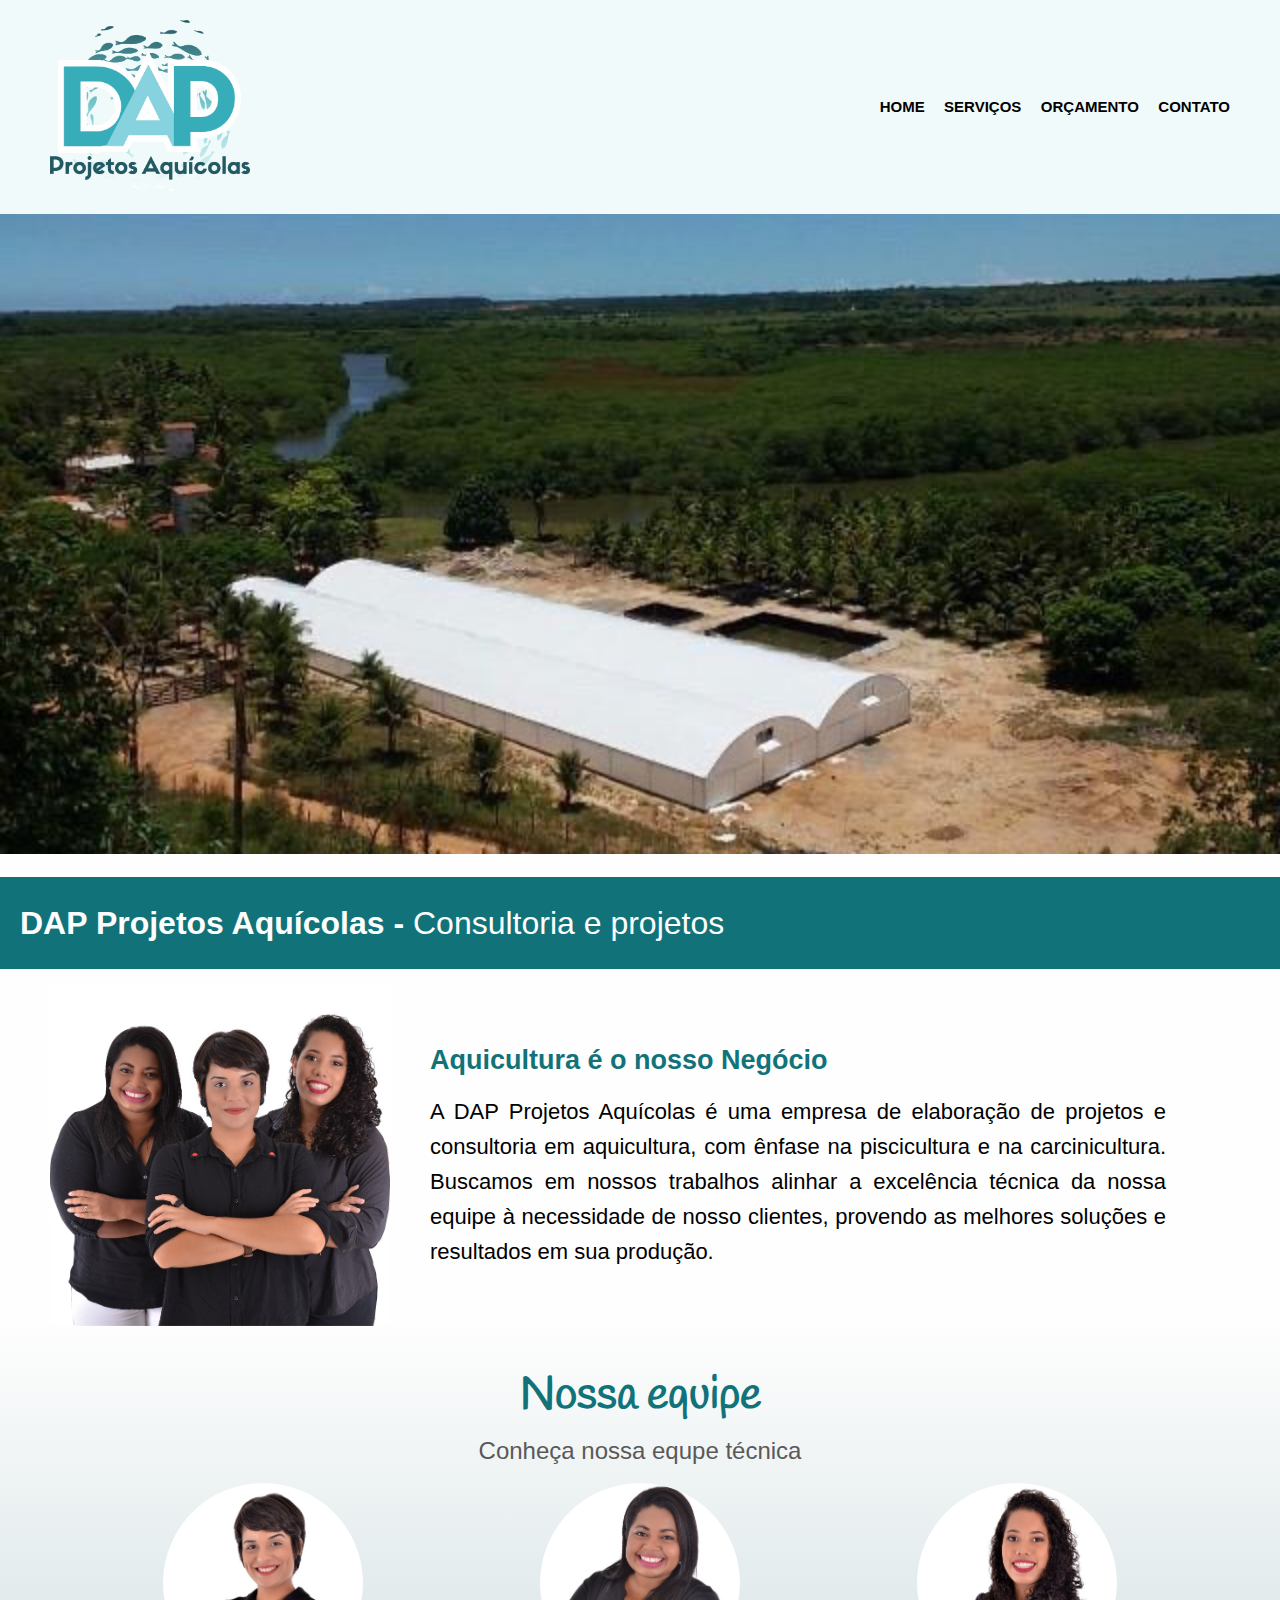
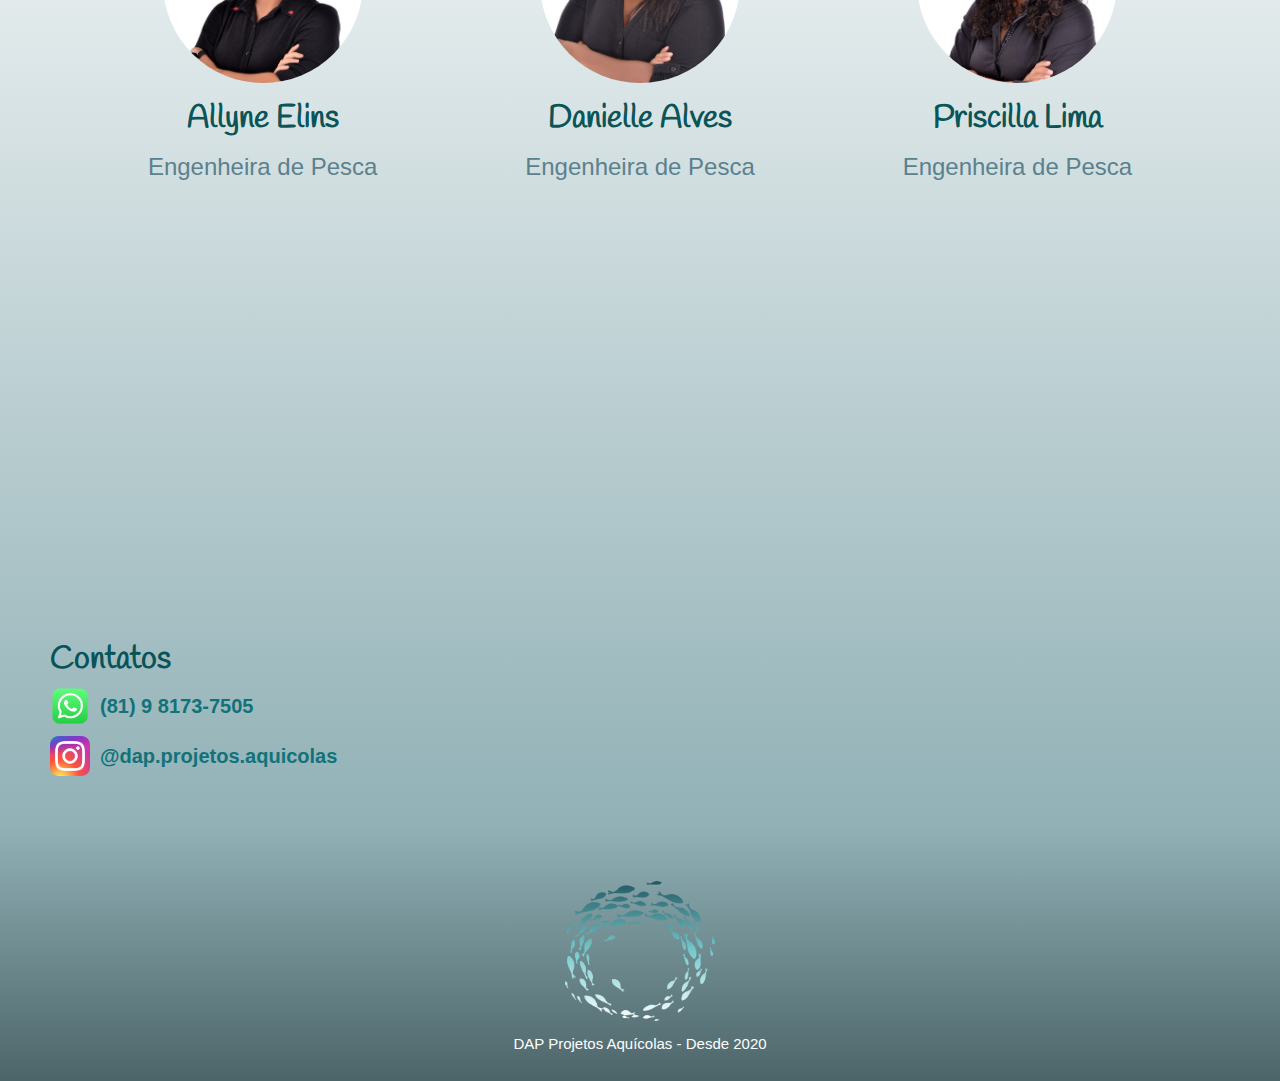
<file: index.html>
<!DOCTYPE html>
<html lang="pt-br">
  <head>
    <meta charset="UTF-8" />
    <meta name="viewport" content="width=device-width" />

    <link rel="stylesheet" href="./reset.css" />
    <link rel="stylesheet" href="style.css" />
    <link rel="stylesheet" href="styleR.css" />
    <link rel="preconnect" href="https://fonts.googleapis.com" />
    <link rel="preconnect" href="https://fonts.gstatic.com" crossorigin />
    <link
      href="https://fonts.googleapis.com/css2?family=Raleway:wght@300;400;600&display=swap"
      rel="stylesheet"
    />

    <link rel="preconnect" href="https://fonts.googleapis.com" />
    <link rel="preconnect" href="https://fonts.gstatic.com" crossorigin />
    <link
      href="https://fonts.googleapis.com/css2?family=Handlee&display=swap"
      rel="stylesheet"
    />

    <script src="index.js" defer></script>
    <title>HOME - DAP Progetos Aquícolas</title>
  </head>

  <body>
    <header>
      <div class="pags">
        <h1>
          <img class="logo" src="././assets/logo.png" />
        </h1>
      </div>
        <nav>
          <ul>
            <il class="items"><a href="./index.html">Home</a></il>
            <il class="items"><a href="./services.html">Serviços</a></il>
            <il class="items"><a href="./orcamento.html">Orçamento</a></il>
            <il class="items"><a href="#contatos">Contato</a></il>
          </ul>
        </nav>

        <div class="menu-mobile">
          <button class="button-mobile-open"></button>
        </div>
        <div class="nav-mobile ">
          <button class="button-mobile-close"></button>
          <a class="menu-mobile__items menu-mobile__items--home" href="./index.html">Home</a>
          <a class="menu-mobile__items menu-mobile__items--services" href="./services.html">Serviços</a>
          <a class="menu-mobile__items menu-mobile__items--budget" href="./orcamento.html">Orçamento</a>
          <a class="menu-mobile__items menu-mobile__items--contact" href="#contatos">Contato</a>
        </div>

    </header>

    <main class="home-container">
      <img class="banner" src="./assets/banner.png" />
      <h2 class="missao">
        <strong>DAP Projetos Aquícolas -</strong> <span>Consultoria e projetos</span>
      </h2>

      <div class="dap-content">
        <img
          src="./assets/equipe.png"
          alt="Equipe da DAP Projetos Aquícolas"
          class="equipe-img"
        />
        <div class="dap-content-text">
          <h3 class="subtitle">Aquicultura é o nosso Negócio</h3>
          <p class="text">
            A DAP Projetos Aquícolas é uma empresa de elaboração de projetos e
            consultoria em aquicultura, com ênfase na piscicultura e na
            carcinicultura. Buscamos em nossos trabalhos alinhar a excelência
            técnica da nossa equipe à necessidade de nosso clientes, provendo as
            melhores soluções e resultados em sua produção.
          </p>
        </div>
      </div>

      <section class="quem-somos">
        <h3 class="quem-somos__titulo">Nossa equipe</h3>
        <p class="quem-somos__descricao">Conheça nossa equpe técnica</p>
        <div class="pessoas">
          <div class="pessoa">
            <div class="pessoa__imagem pessoa__imagem--allyne"></div>
            <span class="pessoa__nome">Allyne Elins</span>
            <span class="pessoa__funcao">Engenheira de Pesca</span>
          </div>
          <div class="pessoa">
            <div class="pessoa__imagem pessoa__imagem--danielle"></div>
            <span class="pessoa__nome">Danielle Alves</span>
            <span class="pessoa__funcao">Engenheira de Pesca</span>
          </div>
          <div class="pessoa">
            <div class="pessoa__imagem pessoa__imagem--priscilla"></div>
            <span class="pessoa__nome">Priscilla Lima</span>
            <span class="pessoa__funcao">Engenheira de Pesca</span>
          </div>
        </div>
      </section>

      <div class="video-info">
        <iframe
        class="video"
          width="560"
          height="315"
          src="https://www.youtube.com/embed/-nVqIs0ZFK4"
          title="YouTube video player"
          frameborder="0"
          allow="accelerometer; autoplay; clipboard-write; encrypted-media; gyroscope; picture-in-picture"
          allowfullscreen
        ></iframe>
      </div>

      <div class="contact" id="contatos">
        <strong class="title-contact">Contatos</strong>
        <div class="links-contact">
          <a class="link-contact" href="https://wa.me/558181737505"
            ><img src="./assets/logo-whatsapp.png" alt="Logode whatsapp" /> (81)
            9 8173-7505</a
          >
          <a class="link-contact" href="https://www.instagram.com/dap.projetos.aquicolas/"
            ><img src="./assets/instagram-logo.png" alt="Logo de instagram" />
            @dap.projetos.aquicolas
          </a>
        </div>
      </div>
    </main>
    <footer class="footnote">
      <img class="footnote-img" src="./assets/logo-peixes.png" />
      <p class="footnote-text">DAP Projetos Aquícolas - Desde 2020</p>
    </footer>
  </body>
</html>
</file>
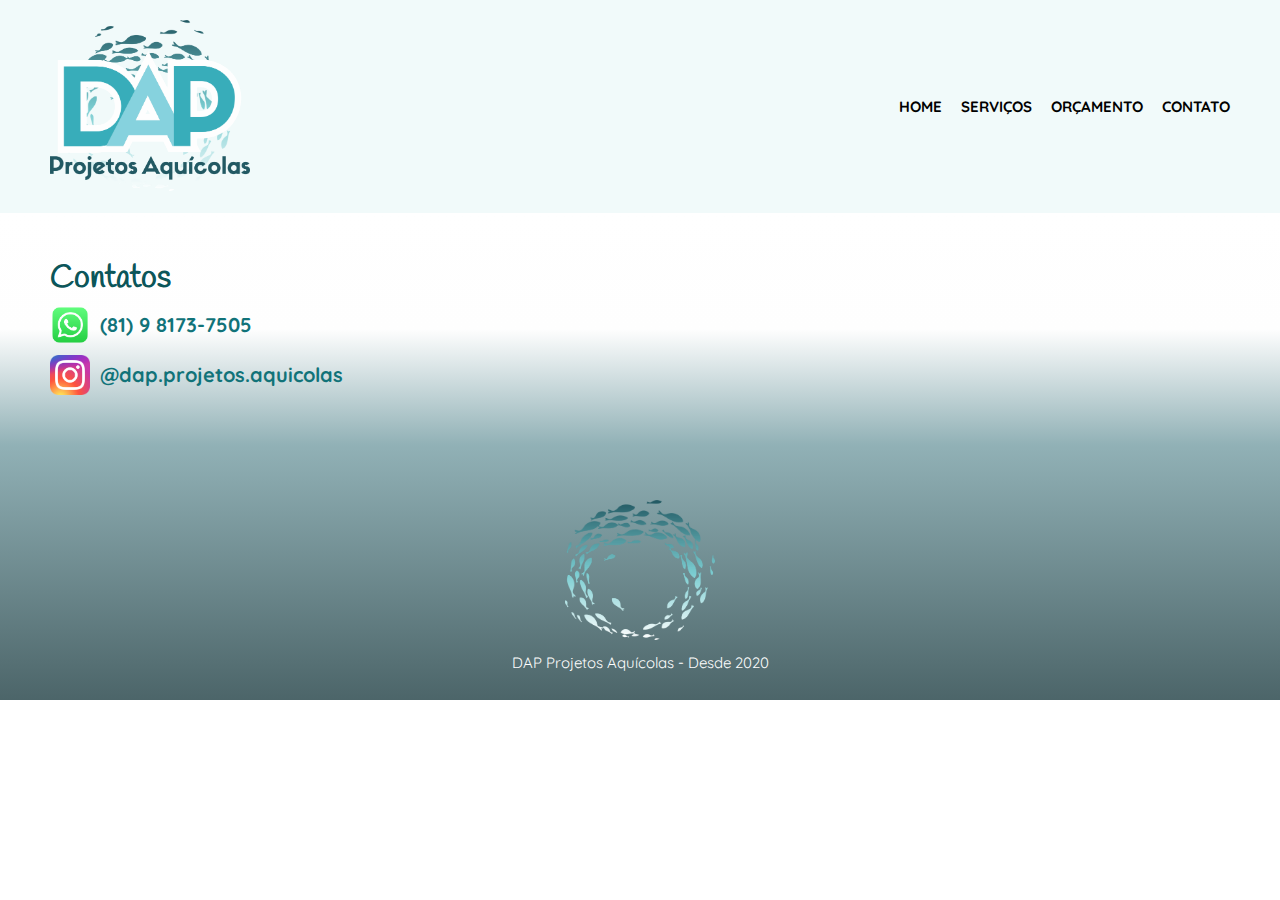
<file: orcamento-solicitado.html>
<!DOCTYPE html>
<html lang="pt-br">
  <head>
    <meta charset="UTF-8" />
    <meta name="viewport" content="width=device-width" />

    <link rel="stylesheet" href="./reset.css" />
    <link rel="stylesheet" href="style.css" />
    <link rel="stylesheet" href="styleR.css" />

    <link rel="preconnect" href="https://fonts.googleapis.com" />
    <link rel="preconnect" href="https://fonts.gstatic.com" crossorigin />
    <link
      href="https://fonts.googleapis.com/css2?family=Handlee&display=swap"
      rel="stylesheet"
    />

    <link rel="preconnect" href="https://fonts.googleapis.com">
  <link rel="preconnect" href="https://fonts.gstatic.com" crossorigin>
  <link href="https://fonts.googleapis.com/css2?family=Quicksand:wght@400;700&display=swap" rel="stylesheet">

  <script src="index.js" defer></script>
    <title>Orçamento - DAP Progetos Aquícolas</title>
  </head>

  <body>
    <header>
      <div class="pags">
        <h1>
          <img class="logo" src="././assets/logo.png" />
        </h1>
      </div>

        <nav>
          <ul>
            <il><a href="./index.html">Home</a></il>
            <il><a href="./services.html">Serviços</a></il>
            <il><a href="./orcamento.html">Orçamento</a></il>
            <il><a href="#contatos">Contato</a></il>
          </ul>
        </nav>
        <div class="menu-mobile">
          <button class="button-mobile-open"></button>
        </div>
        <div class="nav-mobile ">
          <button class="button-mobile-close"></button>
          <a class="menu-mobile__items menu-mobile__items--home" href="./index.html">Home</a>
          <a class="menu-mobile__items menu-mobile__items--services" href="./services.html">Serviços</a>
          <a class="menu-mobile__items menu-mobile__items--budget" href="./orcamento.html">Orçamento</a>
          <a class="menu-mobile__items menu-mobile__items--contact" href="#contatos">Contato</a>
        </div>
    </header>
    <main class="budget-container">
      
      </form>


    <div class="contact" id="contatos">
      <strong class="title-contact">Contatos</strong>
      <div class="links-contact">
        <a class="link-contact" href="https://wa.me/558181737505"
          ><img src="./assets/logo-whatsapp.png" alt="Logode whatsapp" /> (81)
          9 8173-7505</a
        >
        <a class="link-contact" href="https://www.instagram.com/dap.projetos.aquicolas/"
          ><img src="./assets/instagram-logo.png" alt="Logo de instagram" />
          @dap.projetos.aquicolas
        </a>
      </div>
    </div>
    </main>
    <footer class="footnote">
      <img class="footnote-img" src="./assets/logo-peixes.png" />
      <p class="footnote-text">DAP Projetos Aquícolas - Desde 2020</p>
    </footer>
  </body>
</html>
</file>
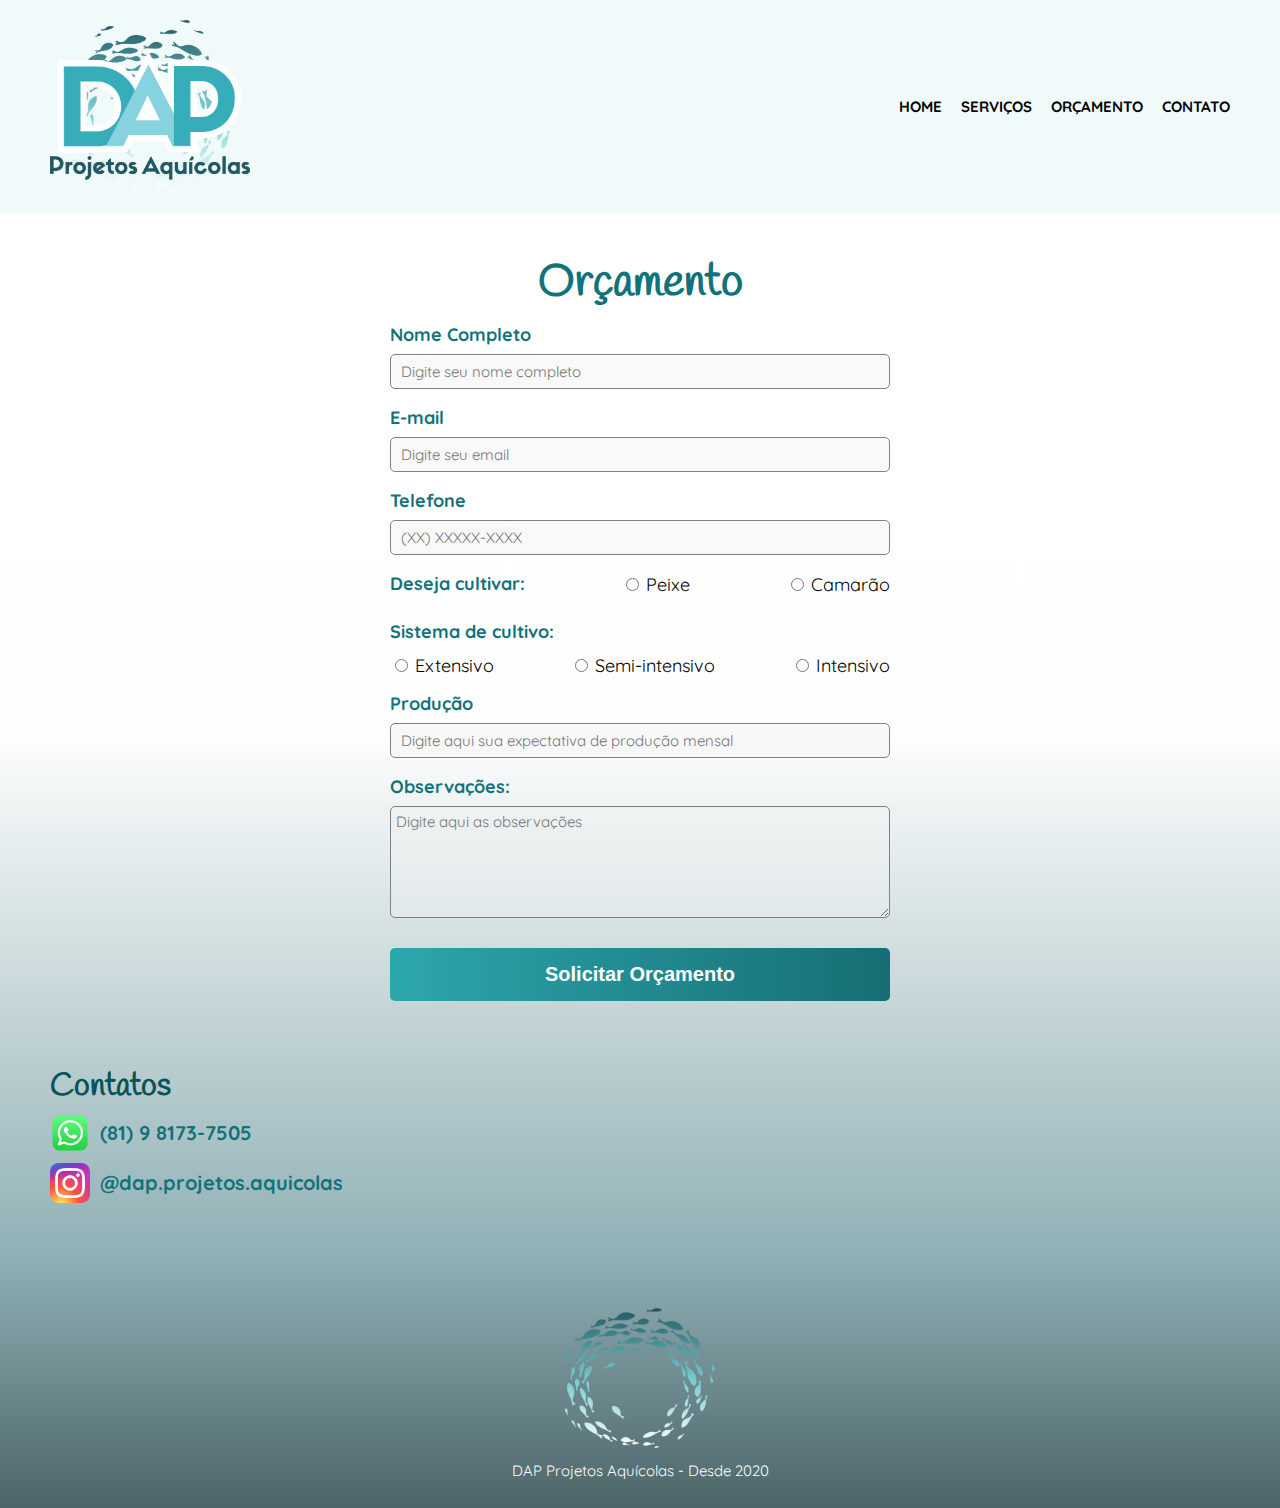
<file: orcamento.html>
<!DOCTYPE html>
<html lang="pt-br">
  <head>
    <meta charset="UTF-8" />
    <meta name="viewport" content="width=device-width" />

    <link rel="stylesheet" href="./reset.css" />
    <link rel="stylesheet" href="style.css" />
    <link rel="stylesheet" href="styleR.css" />

    <link rel="preconnect" href="https://fonts.googleapis.com" />
    <link rel="preconnect" href="https://fonts.gstatic.com" crossorigin />
    <link
      href="https://fonts.googleapis.com/css2?family=Handlee&display=swap"
      rel="stylesheet"
    />

    <link rel="preconnect" href="https://fonts.googleapis.com">
  <link rel="preconnect" href="https://fonts.gstatic.com" crossorigin>
  <link href="https://fonts.googleapis.com/css2?family=Quicksand:wght@400;700&display=swap" rel="stylesheet">

  <script src="index.js" defer></script>
    <title>Orçamento - DAP Progetos Aquícolas</title>
  </head>

  <body>
    <header>
      <div class="pags">
        <h1>
          <img class="logo" src="././assets/logo.png" />
        </h1>
      </div>

        <nav>
          <ul>
            <il><a href="./index.html">Home</a></il>
            <il><a href="./services.html">Serviços</a></il>
            <il><a href="./orcamento.html">Orçamento</a></il>
            <il><a href="#contatos">Contato</a></il>
          </ul>
        </nav>

        <div class="menu-mobile">
          <button class="button-mobile-open"></button>
        </div>
        <div class="nav-mobile ">
          <button class="button-mobile-close"></button>
          <a class="menu-mobile__items menu-mobile__items--home" href="./index.html">Home</a>
          <a class="menu-mobile__items menu-mobile__items--services" href="./services.html">Serviços</a>
          <a class="menu-mobile__items menu-mobile__items--budget" href="./orcamento.html">Orçamento</a>
          <a class="menu-mobile__items menu-mobile__items--contact" href="#contatos">Contato</a>
        </div>
    </header>
    <main class="budget-container">
      <h2 class="budget-title">Orçamento</h2>
      <form class="budget-box">
        <label class="label-field label-field-title" for="name-field">Nome Completo</label>
        <input  required
          class="input-field"
          id="name-fielde"
          type="text"
          placeholder="Digite seu nome completo"
          name="nome"
        />

        <label class="label-field label-field-title" for="email-field" >E-mail</label>
        <input required
          class="input-field"
          id="email-fielde"
          type="email"
          placeholder="Digite seu email"
          name="email"
        />

        <label class="label-field label-field-title" for="phone-field" pla>Telefone</label>
        <input required
          class="input-field"
          id="phone-fielde"
          type="tel"
          placeholder="(XX) XXXXX-XXXX"
          name="telefone"
        />

        <div class="animal">
          <label class="label-field label-field-title">Deseja cultivar:</label>
          <div>
            <input required
              class="radio-field"
              id="fish-fielde"
              type="radio"
              name="animal"
            />
            <label class="label-field" for="fish-field">Peixe</label>
          </div>
          <div>
            <input required
              class="radio-field"
              id="shrimp-fielde"
              type="radio"
              name="animal"
            />
            <label class="label-field" for="shrimp-field">Camarão</label>
          </div>
        </div>

        <div class="system-box" >
          <label class="label-field label-field-title "
            >Sistema de cultivo:</label
          >
          <div class="system">
            <div class="radio-system">
              <input required
                class="radio-field"
                id="extensive-fielde"
                type="radio"
                name="system"
              />
              <label class="label-field" for="extensive-field">Extensivo</label>
            </div>
            <div class="radio-system">
              <input required
                class="radio-field"
                id="semi-fielde"
                type="radio"
                name="system"
              />
              <label class="label-field" for="semi-field">Semi-intensivo</label>
            </div>
            <div class="radio-system">
              <input required
                class="radio-field"
                id="intensive-fielde"
                type="radio"
                name="system"
              />
              <label class="label-field" for="intensive-field">Intensivo</label>
            </div>
          </div>
        </div>

        <label class="label-field label-field-title" for="yield-field">Produção</label>
        <input required
          class="input-field"
          id="yield-fielde"
          type="text"
          placeholder="Digite aqui sua expectativa de produção mensal"
          name="producao"
        />

        <div class="msg-box">
          <label class="label-field label-field-title" for="text-field">Observações:</label>
          <textarea
            class="msg-field"
            id="text-fielde"
            placeholder="Digite aqui as observações"
            name="mensagem"
          ></textarea>
        </div>
      
        <button class="send"><a href="#">Solicitar Orçamento</a></button>
      </form>


    <div class="contact" id="contatos">
      <strong class="title-contact">Contatos</strong>
      <div class="links-contact">
        <a class="link-contact" href="https://wa.me/558181737505"
          ><img src="./assets/logo-whatsapp.png" alt="Logode whatsapp" /> (81)
          9 8173-7505</a
        >
        <a class="link-contact" href="https://www.instagram.com/dap.projetos.aquicolas/"
          ><img src="./assets/instagram-logo.png" alt="Logo de instagram" />
          @dap.projetos.aquicolas
        </a>
      </div>
    </div>
    </main>
    <footer class="footnote">
      <img class="footnote-img" src="./assets/logo-peixes.png" />
      <p class="footnote-text">DAP Projetos Aquícolas - Desde 2020</p>
    </footer>
  </body>
</html>
</file>
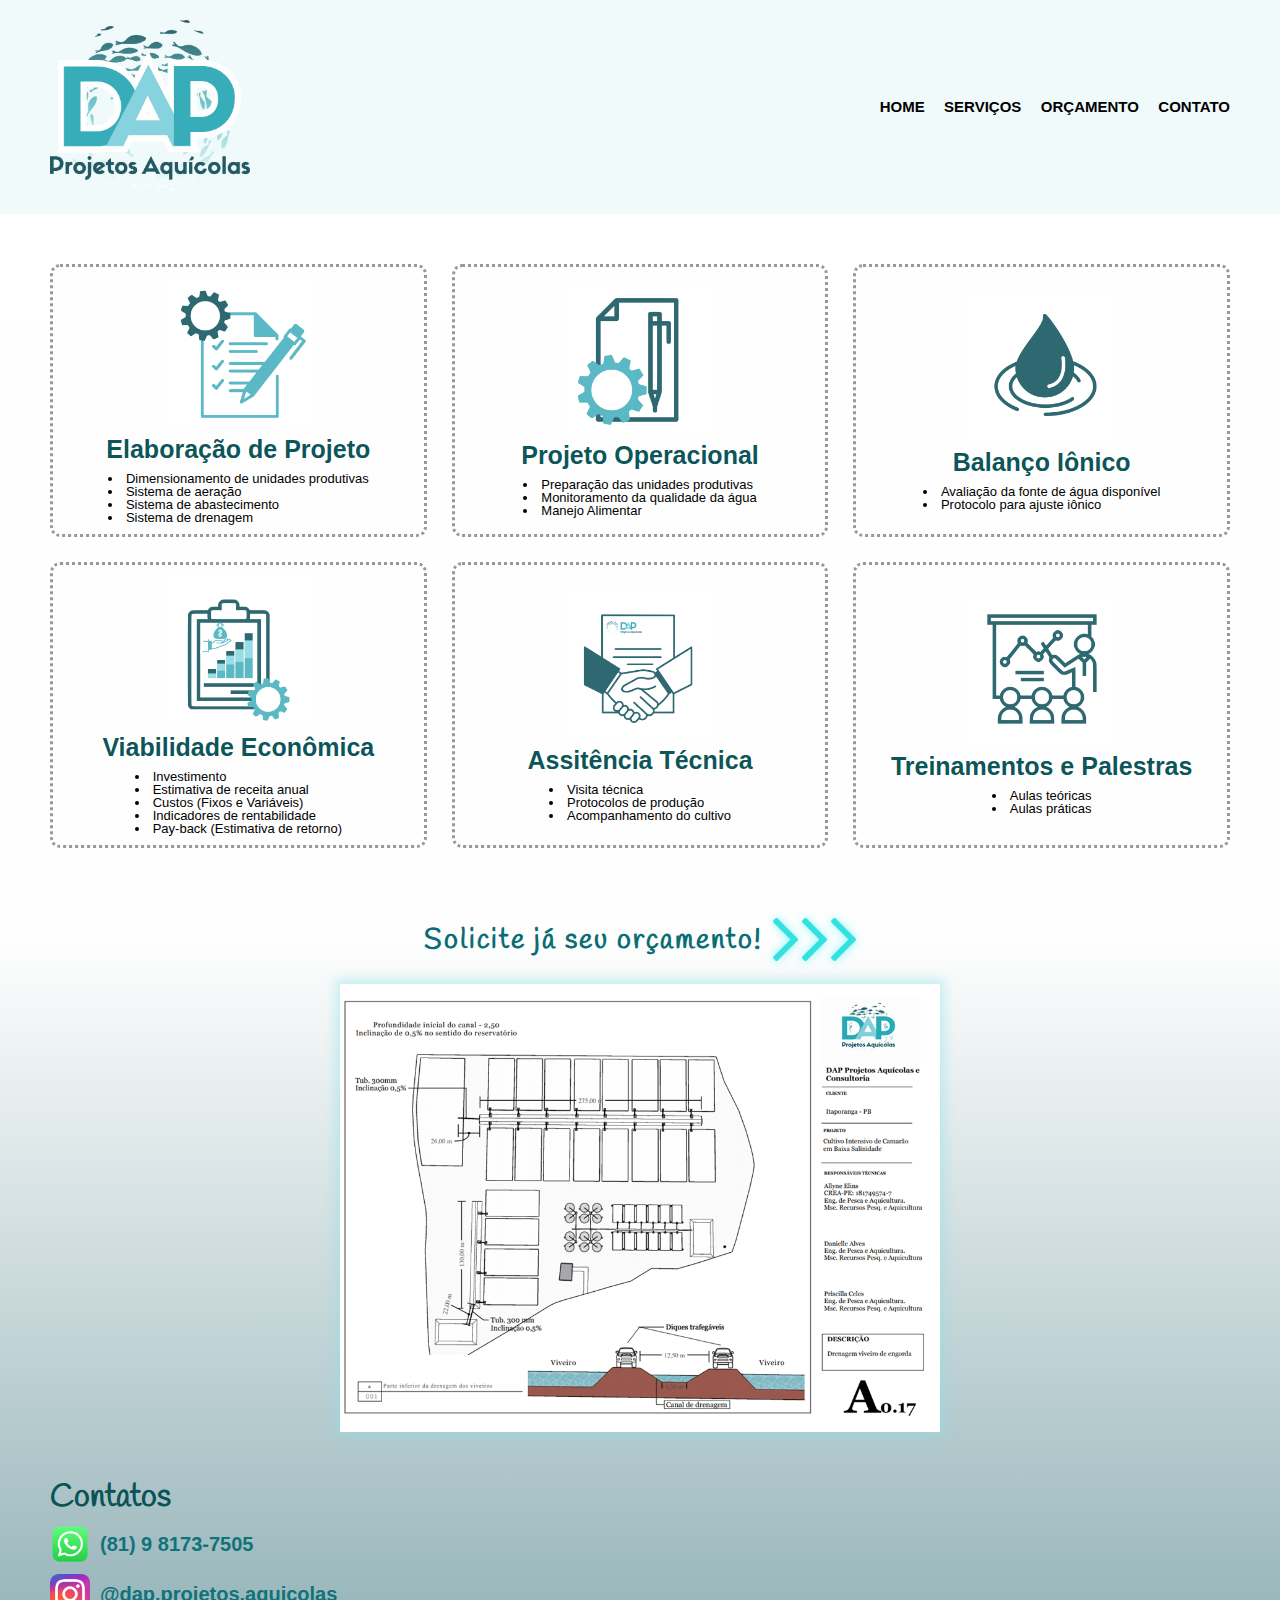
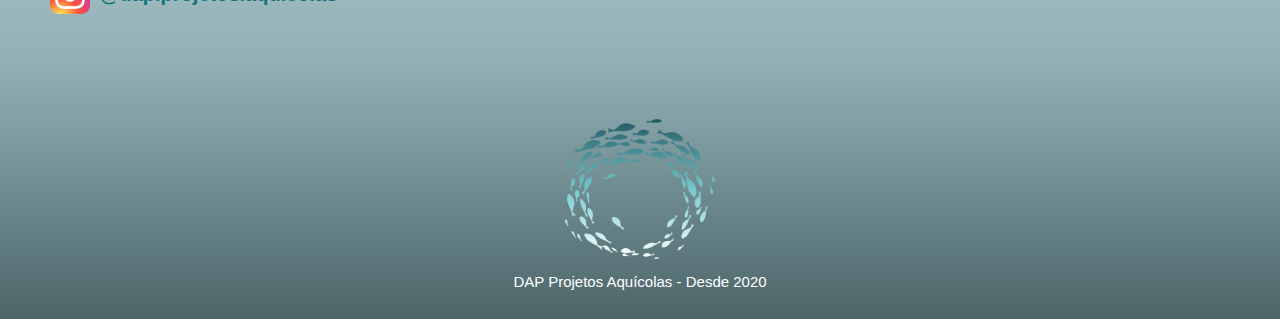
<file: services.html>
<!DOCTYPE html>
<html lang="pt-br">
    <head>
    <meta charset="UTF-8" />
    <meta name="viewport" content="width=device-width" />

    <link rel="stylesheet" href="./reset.css" />
    <link rel="stylesheet" href="style.css" />
    <link rel="stylesheet" href="styleR.css" />
    <link rel="preconnect" href="https://fonts.googleapis.com" />
    <link rel="preconnect" href="https://fonts.gstatic.com" crossorigin />
    <link
    ref="https://fonts.googleapis.com/css2?family=Raleway:wght@300;400;600&display=swap"
    rel="stylesheet"
    />

    <link rel="preconnect" href="https://fonts.googleapis.com">
    <link rel="preconnect" href="https://fonts.gstatic.com" crossorigin>
    <link href="https://fonts.googleapis.com/css2?family=Handlee&display=swap" rel="stylesheet">
    <script src="index.js" defer></script>
    <title>Serviços- DAP Progetos Aquícolas</title>
    </head>

    <body>
    <header>
    <div class="pags">
        <h1>
        <img class="logo" src="././assets/logo.png" />
        </h1>
    </div>

        <nav>
            <ul>
                <il><a href="./index.html">Home</a></il>
                <il><a href="./services.html">Serviços</a></il>
                <il><a href="./orcamento.html">Orçamento</a></il>
                <il><a href="#contatos">Contato</a></il>
            </ul>
        </nav>
        <div class="menu-mobile">
            <button class="button-mobile-open"></button>
        </div>
        <div class="nav-mobile ">
        <button class="button-mobile-close"></button>
        <a class="menu-mobile__items menu-mobile__items--home" href="./index.html">Home</a>
        <a class="menu-mobile__items menu-mobile__items--services" href="./services.html">Serviços</a>
        <a class="menu-mobile__items menu-mobile__items--budget" href="./orcamento.html">Orçamento</a>
        <a class="menu-mobile__items menu-mobile__items--contact" href="#contatos">Contato</a>
        </div>
    </header>

    <main class="services-container">
        <section class="services">
        <div class="service">    
            <img src="./assets/elaboracao.png" class="service-img">
            <p class="services-title">Elaboração de Projeto</p>
            <ol class="services-details">
                <li>Dimensionamento de unidades produtivas</li>
                <li>Sistema de aeração</li>
                <li>Sistema de abastecimento</li>
                <li>Sistema de drenagem</li>
            </ol>
        </div>    
        <div class="service">    
            <img src="./assets/projeto.png" class="service-img">
            <p class="services-title">Projeto Operacional</p>
            <ol class="services-details">
                <li>Preparação das unidades produtivas</li>
                <li>Monitoramento da qualidade da água</li>
                <li>Manejo Alimentar</li>
            </ol>
        </div>    
        <div class="service">    
            <img src="./assets/balanco.png" class="service-img">
            <p class="services-title">Balanço Iônico</p>
            <ol class="services-details">
                <li>Avaliação da fonte de água disponível</li>
                <li>Protocolo para ajuste iônico</li>
            </ol>
        </div>    
        <div class="service">    
            <img src="./assets/viabilidade.png" class="service-img">
            <p class="services-title">Viabilidade Econômica</p>
            <ol class="services-details">
                <li>Investimento</li>
                <li>Estimativa de receita anual</li>
                <li>Custos (Fixos e Variáveis)</li>
                <li>Indicadores de rentabilidade</li>
                <li>Pay-back (Estimativa de retorno)</li>
            </ol>
        </div>    
        <div class="service">    
            <img src="./assets/consultoria.png" class="service-img">
            <p class="services-title">Assitência Técnica</p>
            <ol class="services-details">
                <li>Visita técnica</li>
                <li>Protocolos de produção</li>
                <li>Acompanhamento do cultivo</li>
            </ol>
        </div>    
        <div class="service">    
            <img src="./assets/treinamento.png" class="service-img">
            <p class="services-title">Treinamentos e Palestras</p>
            <ol class="services-details">
                <li>Aulas teóricas</li>
                <li>Aulas práticas</li>
            </ol>
        </div>    
        </section>
        <section class="headline">
            <strong class="title-headline">Solicite já seu orçamento!</strong>
            <a class="orcamento-seta" href="./orcamento.html">
                <img class="animacao-seta animacao-seta-1" src="./assets/icon/seta.png">
                <img class="animacao-seta animacao-seta-2" src="./assets/icon/seta.png">
                <img class="animacao-seta animacao-seta-3" src="./assets/icon/seta.png">
            </a>
        </section>

        <section class="galery-container">
            <div class="galery-container__images">
                <img class="galery-image" src="./assets/prancha1.PNG" />
                <img class="galery-image" src="./assets/prancha2.PNG" />
                <img class="galery-image" src="./assets/prancha3.PNG" />
                <img class="galery-image" src="./assets/prancha4.PNG" />
                <img class="galery-image" src="./assets/prancha5.PNG" />
                <img class="galery-image" src="./assets/prancha6.PNG" />
                <img class="galery-image" src="./assets/prancha1.PNG" />
            </div>
        </section>


        <div class="contact" id="contatos">
        <strong class="title-contact">Contatos</strong>
        <div class="links-contact">
            <a class="link-contact" href="https://wa.me/558181737505"
            ><img src="./assets/logo-whatsapp.png" alt="Logode whatsapp" /> (81)
            9 8173-7505</a
            >
            <a class="link-contact" href="https://www.instagram.com/dap.projetos.aquicolas/"
            ><img src="./assets/instagram-logo.png" alt="Logo de instagram" />
            @dap.projetos.aquicolas
            </a>
        </div>
        </div>
    </main>
    <footer class="footnote">
        <img class="footnote-img" src="./assets/logo-peixes.png" />
        <p class="footnote-text">DAP Projetos Aquícolas - Desde 2020</p>
    </footer>
    </body>
</file>
<file: style.css>
a {
  text-decoration: none;
}
body {
  font-family: 'Quicksand', sans-serif;
}

header{
    font-weight: 1000;
    background: #2dafb811;
    padding: 20px 50px;
    display: flex;
    align-items: center;
    justify-content: space-between;
}

.logo{
    width: 200px;
}

  nav il{
      display: inline;
      margin: 0 0 0 15px;
  }

  nav a {
    text-transform: uppercase;
    color: #000000;
    font-weight: bold;
    font-size: 15px;
    text-decoration: none;
    transition: 2ms;
  }

  nav a:hover{
    color: #2dafb8;
    color: rgba(0 0 0 0.5);
    text-decoration:dotted;
    text-shadow: 1px 1px #73f5f5;
    text-decoration: underline;
  }

  /*Menu Mobile*/
  .menu-mobile {
    display: none;
  }

  .button-mobile-open {
    width: 35px;
    height: 35px;
    border: none;
    background-color: transparent;
    background-image: url(./assets/icon/menu.png);
    background-repeat: no-repeat;
    background-position: center;
    background-size: contain;
  }


  .button-mobile-close {
    width: 25px;
    height: 25px;
    border: none;
    background-color: transparent;
    background-image: url(./assets/icon/close.png);
    background-repeat: no-repeat;
    background-position: center;
    background-size: contain;

    align-self: flex-end
  }

  .nav-mobile {
    display: flex;
    flex-direction: column;
    background-color: #a1eaecea;
    height: 100vh;
    width: 70%;
    padding: 30px ;
    box-sizing: border-box;

    position: fixed;
    right: -100vw;
    transition: 0.25s;
  }

  .nav-mobile--ativo {
    align-self: flex-end;
    top: 0;
    right: 0;
    transition: 0.25s;
  }

  .menu-mobile__items {
    display: flex;
    gap: 5px;
    text-decoration: none;
    padding: 10px;
    font-size: 17px;
    color: #2dafb8;
    font-weight: 700;
  }

  .menu-mobile__items--home::before {
    content: "";
    width: 20px;
    height: 20px;
    background-image: url(./assets/icon/home.png);
    background-repeat: no-repeat;
    background-position: center;
    background-size: contain;
  }

  .menu-mobile__items--services::before {
    content: "";
    width: 20px;
    height: 20px;
    background-image: url(./assets/icon/services.png);
    background-repeat: no-repeat;
    background-position: center;
    background-size: contain;
  }

  .menu-mobile__items--budget::before {
    content: "";
    width: 20px;
    height: 20px;
    background-image: url(./assets/icon/budget.png);
    background-repeat: no-repeat;
    background-position: center;
    background-size: contain;
  }

  .menu-mobile__items--contact::before {
    content: "";
    width: 20px;
    height: 20px;
    background-image: url(./assets/icon/contact.png);
    background-repeat: no-repeat;
    background-position: center;
    background-size: contain;
  }

/* Home */
.home-container, .services-container, .budget-container {
  background: linear-gradient(180deg, #FFFFFF, #fefefe, #91b1b6);
}

.banner{
    width: 100%;
    }

.missao {
  font-size: 32px;
  font-weight: 500;
  background-color: #117379;
  color: #FEFEFE;
  padding: 30px 20px;
  box-sizing: border-box;
  margin: 20px 0 20px 0;
  
}

.dap-content {
  clear: left;
  display: flex;
  align-items: center;
  padding: 0 50px;

}

.equipe-img {
  width: 340px;
  margin-right: 40px;
  float: left;
}

.subtitle {
  font-size: 27px;
  color: #117379;
  margin-bottom: 20px;
  font-weight: bold;
}

.text {
  font-size: 22px;
  line-height: 35px;
  text-align: justify;
  max-width: 92%;
}

.quem-somos {
  display: flex;
  flex-direction: column;
  justify-content: center;
  align-items: center;
}

.quem-somos__titulo, .budget-title {
  font-family: 'Handlee', cursive;
  margin-bottom: 20px;
  font-weight: bold;
  font-size: 45px;
  text-align: center;
  color: #117379;
  padding-top: 3rem;
}

.quem-somos__descricao {
  font-weight: 100;
  font-size: 1.5rem;
  color: #595959;
  text-align: center;
}

.pessoas  {
  display: flex;
  justify-content: space-evenly;
  padding-top: 20px;
  width: 100%;
}

.pessoa {
  display: flex;
  flex-direction: column;
  align-items: center;

}

.pessoa__imagem {
  height: 200px;
  width: 200px;
  margin: 0 auto;
  background-repeat: no-repeat;
  background-size: cover;
  background-position: center;
  border-radius: 100%;
}

.pessoa__imagem--allyne {
  background-image: url("./assets/allyne.jpeg");
}

.pessoa__imagem--danielle {
  background-image: url("./assets/danielle.jpeg");
}

.pessoa__imagem--priscilla {
  background-image: url("./assets/priscilla.jpeg");
}

.pessoa__nome, .title-contact {
  font-family: 'Handlee', cursive;
  font-weight: bold;
  font-size: 32px;
  text-align: center;
  color: #055155fb;
  margin: 20px 0;
}

.pessoa__funcao {
  font-weight: 100;
  font-size: 24px;
  color: #5b818d;
}

.video-info {
  padding: 70px 0 30px;
  clear: left;
  display: flex;
}

  .video{
    width: 560px;
    margin: 0 auto ;
}

/* Serviços */

.services {
  /* height: 100vh; */
  padding: 50px 50px;
  box-sizing: border-box;
  width: 100%;
  display: grid;
  grid-template-columns: 1fr 1fr 1fr;
  gap: 25px;
  justify-content: space-evenly;

}

.service {
  display: flex;
  flex-direction: column;
  align-items: center;
  justify-content: center;
  border: 3px dotted #9c9797;
  border-radius: 10px;
  background-color: #FEFEFE;
  padding: 10px 15px;
  box-sizing: border-box;
  min-width: 300px;
  min-height: 250px;
}

.service:hover {
  border: 3px solid #055155fb;
  background-color: #FFFFFF;
  box-shadow: 0 0 5px 10px #47e0eb25;
}

.service-img {
  width: 150px;
}

.services-title {
  font-size: 25px;
  font-weight: 700;
  color: #055155fb;
  margin-top: 10px;
  text-align: center;
}

.services-details {
  max-width: 300px;
  font-size: 13px;
  font-weight: 500;
  list-style-type: disc;
  list-style: inside;
  margin-top: 10px;
  text-align: justify;
}

.headline{
  display: flex;
  justify-content: center;
  align-items: center;
  gap: 10px;
  padding: 20px 0;
}
.title-headline {
  font-family: 'Handlee', cursive;
  font-weight: bold;
  font-size: 28px;
  text-align: center;
  letter-spacing: 2px;
  color: #096e74;
}

.orcamento-seta{
  text-decoration: none;
}

.animacao-seta {
  width: 25px;
  filter: drop-shadow(0 0 5px rgb(134, 249, 253));
  animation: seta 1s infinite linear forwards;
}

.animacao-seta-1 {
  animation-delay: 0.03s;
}
.animacao-seta-1 {
  animation-delay: 0.06s;
}
.animacao-seta-1 {
  animation-delay: 0.09s;
}

@keyframes seta {
  from {
    transform: scale(0.1) translateX(-5px);
  }
  to {
    transform: scale(1) translateX(100%);
  }
  
}

.galery-container {
  margin: 0 auto;
  max-width: 600px;
  overflow: hidden;
  background-color: #ffffff;
  box-shadow: 0px 0px 10px 5px #8fe1e771;
}

.galery-container__images {
  width: 700%;
  animation: galery 30s infinite;
}

.galery-image {
  width: 14.15%;

}

@keyframes galery {
  0%{
    margin-left: 0;
  }
  15%{
    margin-left: 0;
  }
  18.3%{
    margin-left: -100%;
  }
  33.3%{
    margin-left: -100%;
  }
  36.6%{
    margin-left: -200%;
  }
  51.6%{
    margin-left: -200%;
  }
  54.9%{
    margin-left: -300%;
  }
  69.9%{
    margin-left: -300%;
  }
  73.2%{
    margin-left: -400%;
  }
  88.2%{
    margin-left: -400%;
  }
  91.5%{
    margin-left: -500%;
  }
  100%{
    margin-left: -600%;
  }

}

/*Formulário de orçamento*/
.budget-box {
  display: flex;
  flex-direction: column;
  align-items: center;
  margin: 20px auto;
  width: 500px;

}

.label-field {
  font-size: 18px;
  margin-bottom: 10px;
  align-self: flex-start;
}

.label-field-title {
  font-weight: bold;
  color: #117379;
}

.input-field {
  width: 100%;
  height: 35px;
  padding: 10px;
  box-sizing: border-box;
  margin-bottom: 20px;
  font-family: 'Quicksand', sans-serif;
  font-size: 15px;
  background-color: #f0f0f06e;
  border: 1px solid gray;
  border-radius: 5px;
}

.animal {
  width: 100%;
  display: flex;
  justify-content: space-between;
  margin-bottom: 20px;
}

.system-box {
  width: 100%;
}

.system {
  width: 100%;
  display: flex;
  justify-content: space-between;
  margin-bottom: 20px;
}

.radio-system {
  margin-top: 15px;
}

.msg-box {
  display: flex;
  flex-direction: column;
  width: 100%;
}

.msg-field {
  height: 100px;
  font-family: 'Quicksand', sans-serif;
  font-size: 15px;
  padding: 5px;
  background-color: #f0f0f06e;
  border: 1px solid gray;
  border-radius: 5px;
}

.send {
  margin-top: 30px;
  padding: 15px 0;
  width: 100%;
  border: none;
  border-radius: 5px;
  background: linear-gradient(to right, #2ca7ad, #01353b);
  background-size: 200%;
  background-position: left;
  font-size: 20px;
  color: #FFFFFF;
  font-weight: bold;
  transition: 800ms;
}

.send a{
  color: #FFFFFF;
  text-decoration: none;
}

.send:hover {
  background-position: right;
  cursor: pointer;
  box-shadow: 5px 5px 5px 3px #59595984;
  transform: scale(1.02);
}

/* Contatos */
.contact {
  padding: 50px;
}

.links-contact {
  display: flex;
  flex-direction: column;
}

.link-contact {
  font-size: 20px;
  text-decoration: none;
  font-weight: bold;
  color: #117379;
  display: flex;
  justify-content: flex-start;
  align-items: center;
  font-family: 'Quicksand', sans-serif;
  margin-top: 10PX;

}

.link-contact img {
  width: 40px;
  height: 40px;
  margin-right: 10px;
}

/* Rodapé */
.footnote {
  padding: 30px 0;
  background: linear-gradient(180deg, #91b1b6, #4c6569);
  display: flex;
  flex-direction: column;
  justify-content: center;
}

.footnote-img {
  width: 150px;
  margin: 25px auto 15px;
}

.footnote-text {
  color: #FEFEFE;
  font-size: 15px;
  text-align: center;
}
</file>
<file: styleR.css>
@media (min-width: 1600px){
    body {
        height: 100vh;
    }

    .services {
        padding: 50px 50px;
        gap: 15px;
    }

}

@media (max-width: 1000px){
    .services {
        padding: 50px 50px;
        grid-template-columns: 1fr 1fr;
        gap: 15px;
    }
}

@media (max-width: 800px){
/*Header*/
.logo{
    width: 180px;
}

header {
    padding: 20px 40px;
}

nav il a{
    display: inline;
    margin: 0 0 0 5px;
    line-height: 28px;
}

/*Home*/
.missao {
    font-size: 1.5rem;
}

.equipe-img {
    width: 30%;
    margin-right: 10px;
}

.text {
    font-size: 21px;
    line-height: 21px;
    text-align: justify;
    max-width: 100%;
}

.pessoa__imagem {
    height: 130px;
    width: 130px;
}

.pessoa__nome {
    font-size: 25px; 
}
.pessoa__funcao {
    font-size: 18px; 
    text-align: center;
}

.video {
    max-width: 80%;
}

.contact {
    text-align: center;
    padding: 20px;
}

.links-contact {
    align-items: center;
}

.footnote-text {
    font-size: 13px;
}

.link-contact{
    font-size: 17px;
}

}

@media (max-width: 720px){
    header {
        display: flex;
        align-items: center;
        padding: 20px 40px;
    }

    ul {
        display: flex;
        flex-direction: column;
        align-items: center;
    }

    nav il{
        text-align: center;
    }

    .text {
        font-size: 18px;
    }

    .equipe-img {
        max-width: 100%;
        margin-right: 0px;
    }
    
    .dap-content {
        clear: left;
        display: flex;
        flex-direction: column;
        justify-content: center;
        padding: 0 40px;
    }

    .dap-content-text {
        text-align:  center;
    }
    
    .text {
        margin: 0;
        align-self: center;
    }

    .subtitle {
        font-size: 24px;
        margin-top: 10px;
    }

}

@media (max-width: 640px){
    .logo {
        max-width: 80% ;
        margin-right: 30px;
    }

    .missao{
        display: flex;
        flex-direction: column;
        text-align: center;
        padding: 20px 15px;
    }

    .missao strong {
        margin-bottom: 10px;
    }

    .quem-somos {
        padding: 0 10px;
    }

    .quem-somos-descricao {
        font-size: 25px;
    }

    .pessoa__imagem {
        max-height: 100px;
        max-width: 100px;
    }

    .pessoa__nome {
        font-size: 25px;
    }

    .services {
        padding: 30px 30px;
        display: flex;
        flex-direction: column;
        align-items: center;
    }

    .service {
        width: 300px;
    }
    .galery-container {
        max-width: 380px;
    }

    .galery-image {
        width: 14.1%;
    }

    .label-field {
        font-size: 15px;
    }
    .budget-box {
        width: 330px;
    }

    .headline{
        flex-direction: column;
        gap: 5px;
    }

    .title-headline{
        font-size: 23px;
    }
}


@media (max-width:500px){
    nav {
        display: none;
    }

    .menu-mobile {
        display: block;
    }

    .text {
        font-size: 17px;
    }
}

@media (max-width:350px){
    .budget-box {
        width: 300px;
    }

    .label-field {
        font-size: 14px;
    }

    .send {
        padding: 10px 0;
    }


}
</file>
